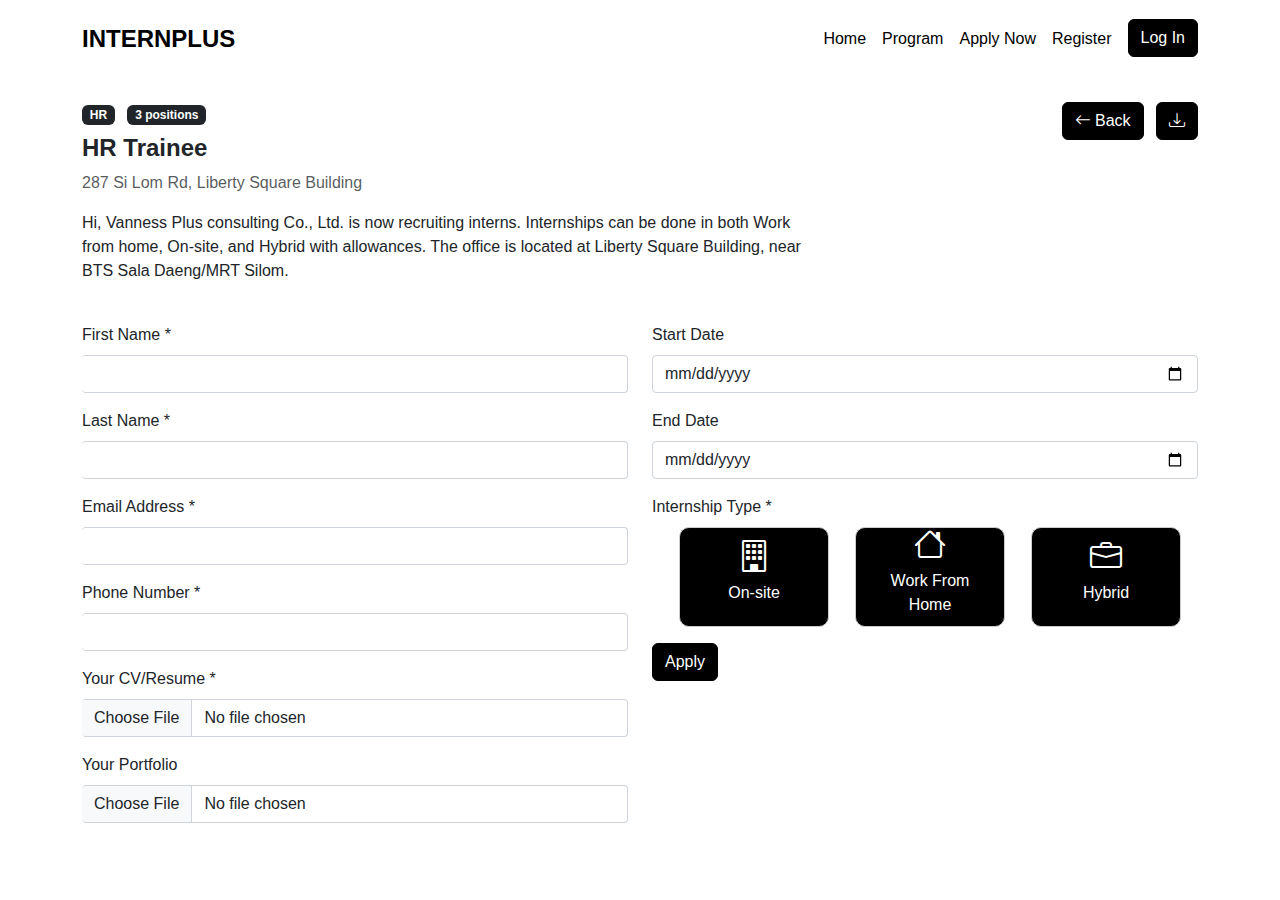
<file: internship.html>
<!DOCTYPE html>
<html lang="en">
<head>
    <meta charset="UTF-8">
    <meta name="viewport" content="width=device-width, initial-scale=1.0">
    <title>Internship Application - InternPlus</title>
    <!-- Bootstrap CSS -->
    <link rel="stylesheet" href="https://cdn.jsdelivr.net/npm/bootstrap@5.3.0/dist/css/bootstrap.min.css">
    <link href="https://cdn.jsdelivr.net/npm/bootstrap-icons/font/bootstrap-icons.css" rel="stylesheet">
    <!-- Custom CSS -->
    <link rel="stylesheet" href="styles.css">
</head>
<body>
    <!-- Navigation Bar -->
    <nav class="navbar navbar-expand-lg navbar-light bg-white py-3">
        <div class="container">
            <a class="navbar-brand fw-bold" href="index.html">INTERNPLUS</a>
            <div class="collapse navbar-collapse justify-content-end" id="navbarNav">
                <ul class="navbar-nav">
                    <li class="nav-item"><a class="nav-link" href="./index.html">Home</a></li>
                    <li class="nav-item"><a class="nav-link active" href="./program.html">Program</a></li>
                    <li class="nav-item"><a class="nav-link" href="./internship.html">Apply Now</a></li>
                    <li class="nav-item"><a class="nav-link" href="./register.html">Register</a></li>
                    <li class="nav-item"><a class="btn btn-dark ms-2" href="./login.html">Log In</a></li>
                </ul>
            </div>
        </div>
    </nav>

    <div class="container mt-4">
        <!-- Title and position info -->
        <div class="row">
            <div class="col-md-8">
                <span class="badge bg-dark">HR</span>
                <span class="ms-2 badge bg-dark">3 positions</span>
                <h1 class="fw-bold mt-2">HR Trainee</h1>
                <p class="text-muted">287 Si Lom Rd, Liberty Square Building</p>
            </div>
            <div class="col-md-4 text-end">
                <button class="btn btn-dark" onclick="history.back()"><i class="bi bi-arrow-left"></i> Back</button>
                <button class="btn btn-dark ms-2"><i class="bi bi-download"></i></button>
            </div>
        </div>
        <!-- Description -->
        <div class="row">
            <div class="col-md-8">
                <p>Hi, Vanness Plus consulting Co., Ltd. is now recruiting interns. Internships can be done in both Work from home, On-site, and Hybrid with allowances. The office is located at Liberty Square Building, near BTS Sala Daeng/MRT Silom.</p>
            </div>
        </div>
        
    </div>

    <div class="container mt-4">
        <div class="row">
            <div class="col-md-6">
                <!-- Form for personal details and file uploads -->
                <form>
                    <div class="mb-3">
                        <label for="firstName" class="form-label">First Name *</label>
                        <input type="text" class="form-control" id="firstName" required>
                    </div>
                    <div class="mb-3">
                        <label for="lastName" class="form-label">Last Name *</label>
                        <input type="text" class="form-control" id="lastName" required>
                    </div>
                    <div class="mb-3">
                        <label for="email" class="form-label">Email Address *</label>
                        <input type="email" class="form-control" id="email" required>
                    </div>
                    <div class="mb-3">
                        <label for="phone" class="form-label">Phone Number *</label>
                        <input type="tel" class="form-control" id="phone" required>
                    </div>
                    <div class="mb-3">
                        <label for="cv" class="form-label">Your CV/Resume *</label>
                        <input type="file" class="form-control" id="cv" required>
                    </div>
                    <div class="mb-3">
                        <label for="portfolio" class="form-label">Your Portfolio</label>
                        <input type="file" class="form-control" id="portfolio">
                    </div>
                </form>
            </div>
            <div class="col-md-6">
                <!-- Form for internship period and type -->
                <form>
                    <div class="mb-3">
                        <label for="startDate" class="form-label">Start Date</label>
                        <input type="date" class="form-control" id="startDate" required>
                    </div>
                    <div class="mb-3">
                        <label for="endDate" class="form-label">End Date</label>
                        <input type="date" class="form-control" id="endDate" required>
                    </div>
                    <div class="mb-3">
                        <label class="form-label">Internship Type *</label>
                        <!-- Internship Type Section -->
        <div class="row">
            <div class="col-md-12 d-flex justify-content-center">
                <div class="internship-type d-flex align-items-center justify-content-center">
                    <div class="type-option">
                        <input type="radio" id="onSite" name="internshipType" value="on-site" hidden />
                        <label for="onSite" class="d-block text-center">
                            <i class="bi bi-building" style="font-size: 2rem;"></i>
                            <p>On-site</p>
                        </label>
                    </div>
                    <div class="type-option mx-4">
                        <input type="radio" id="workFromHome" name="internshipType" value="work-from-home" hidden />
                        <label for="workFromHome" class="d-block text-center">
                            <i class="bi bi-house" style="font-size: 2rem;"></i>
                            <p>Work From Home</p>
                        </label>
                    </div>
                    <div class="type-option">
                        <input type="radio" id="hybrid" name="internshipType" value="hybrid" hidden />
                        <label for="hybrid" class="d-block text-center">
                            <i class="bi bi-briefcase" style="font-size: 2rem;"></i>
                            <p>Hybrid</p>
                        </label>
                    </div>
                </div>
            </div>
        </div>
        
    </div>
    <button type="submit" class="btn btn-dark">Apply</button>
                    </div>
                    
                </form>
            </div>
        </div>
    </div>

    <!-- Bootstrap JS -->
    <script src="https://cdn.jsdelivr.net/npm/bootstrap@5.3.0/dist/js/bootstrap.bundle.min.js"></script>
    <!-- Custom JavaScript for Dynamic Content and Filtering -->
    <script> </script>
</body>
</html>
</file>
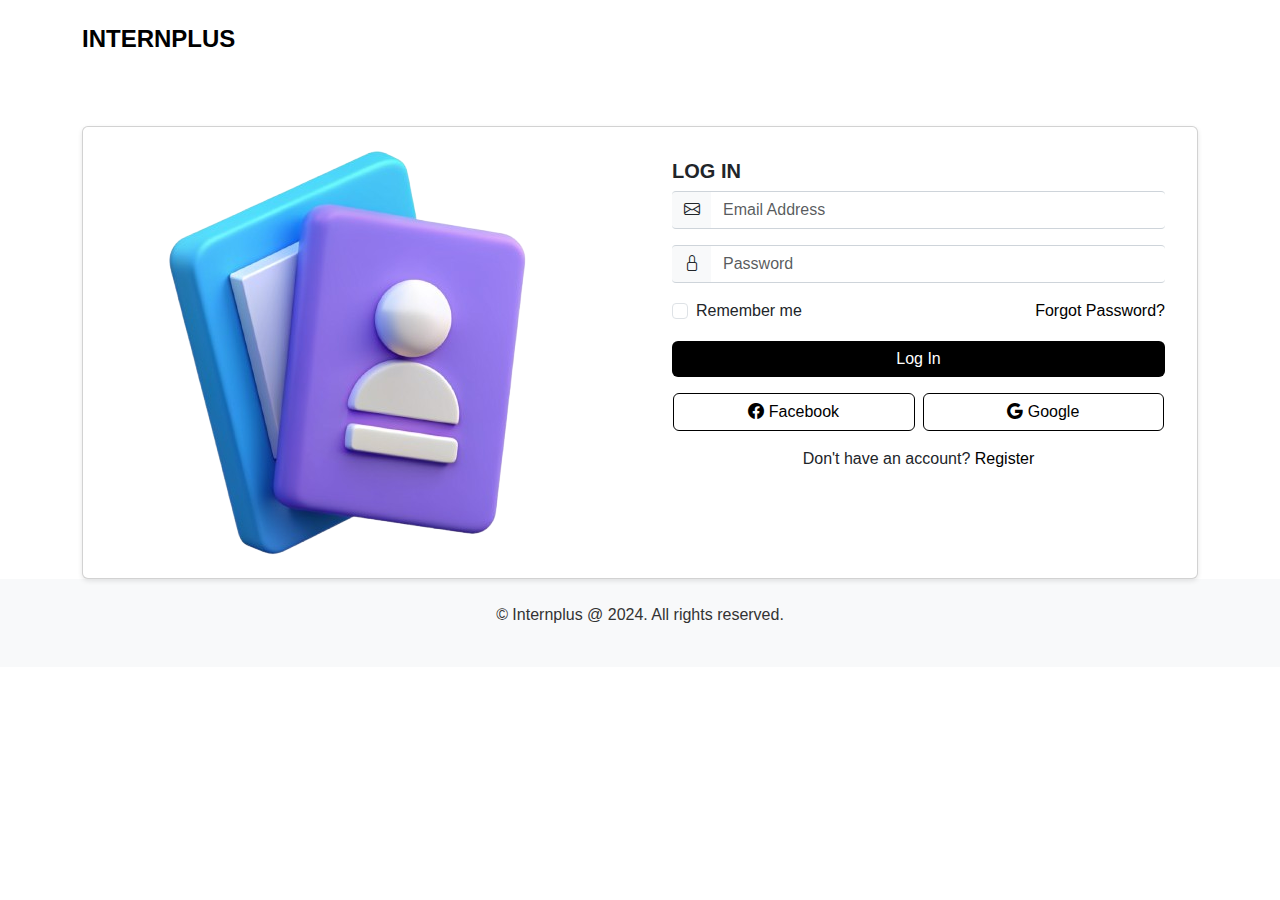
<file: login.html>
<!DOCTYPE html>
<html lang="en">
<head>
    <meta charset="UTF-8">
    <meta name="viewport" content="width=device-width, initial-scale=1.0">
    <title>Login - InternPlus</title>
    <link rel="stylesheet" href="https://cdn.jsdelivr.net/npm/bootstrap@5.3.0/dist/css/bootstrap.min.css">
    <link href="https://cdn.jsdelivr.net/npm/bootstrap-icons/font/bootstrap-icons.css" rel="stylesheet">
    <link rel="stylesheet" href="styles.css">
</head>
<body>
    <nav class="navbar navbar-expand-lg navbar-light bg-white py-3">
        <div class="container">
            <a class="navbar-brand fw-bold" href="index.html">INTERNPLUS</a>
        </div>
    </nav>

    <div class="container mt-5">
        <div class="card login-card">
            <div class="row g-0">
                <div class="col-md-6 login-image">
                    <img src="./assets/img/login.png" alt="Login Visual" class="img-fluid">
                </div>
                <div class="col-md-6">
                    <div class="card-body">
                        <h2 class="card-title">LOG IN</h2>
                        <form>
                            <div class="mb-3 input-group">
                                <span class="input-group-text"><i class="bi bi-envelope"></i></span>
                                <input type="email" class="form-control" id="email" placeholder="Email Address">
                            </div>
                            <div class="mb-3 input-group">
                                <span class="input-group-text"><i class="bi bi-lock"></i></span>
                                <input type="password" class="form-control" id="password" placeholder="Password">
                            </div>
                            <div class="d-flex justify-content-between mb-3">
                                <div class="form-check">
                                    <input type="checkbox" class="form-check-input" id="rememberMe">
                                    <label class="form-check-label" for="rememberMe">Remember me</label>
                                </div>
                                <a href="#" class="forgot-password" style="text-decoration: none;color:#000;">Forgot Password?</a>
                            </div>
                            <button type="submit" class="btn btn-black w-100">Log In</button>
                            <div class="social-login mt-3 text-center d-flex justify-content-center">
                                <button type="button" class="btn social-btn me-2" id="facebook-btn"><i class="bi bi-facebook"></i> Facebook</button>
                                <button type="button" class="btn social-btn" id="google-btn"><i class="bi bi-google"></i> Google</button>
                            </div> 
                            <p class="text-center mt-3">Don't have an account? <a href="register.html" style="text-decoration: none;color:#000;">Register</a></p>
                        </form>                                                
                    </div>
                </div>
            </div>
        </div>
    </div>

    <footer class="bg-light py-4 text-center">
        <p>&copy; Internplus @ 2024. All rights reserved.</p>
    </footer>

    <script src="https://cdn.jsdelivr.net/npm/bootstrap@5.3.0/dist/js/bootstrap.bundle.min.js"></script>
</body>
</html>
</file>
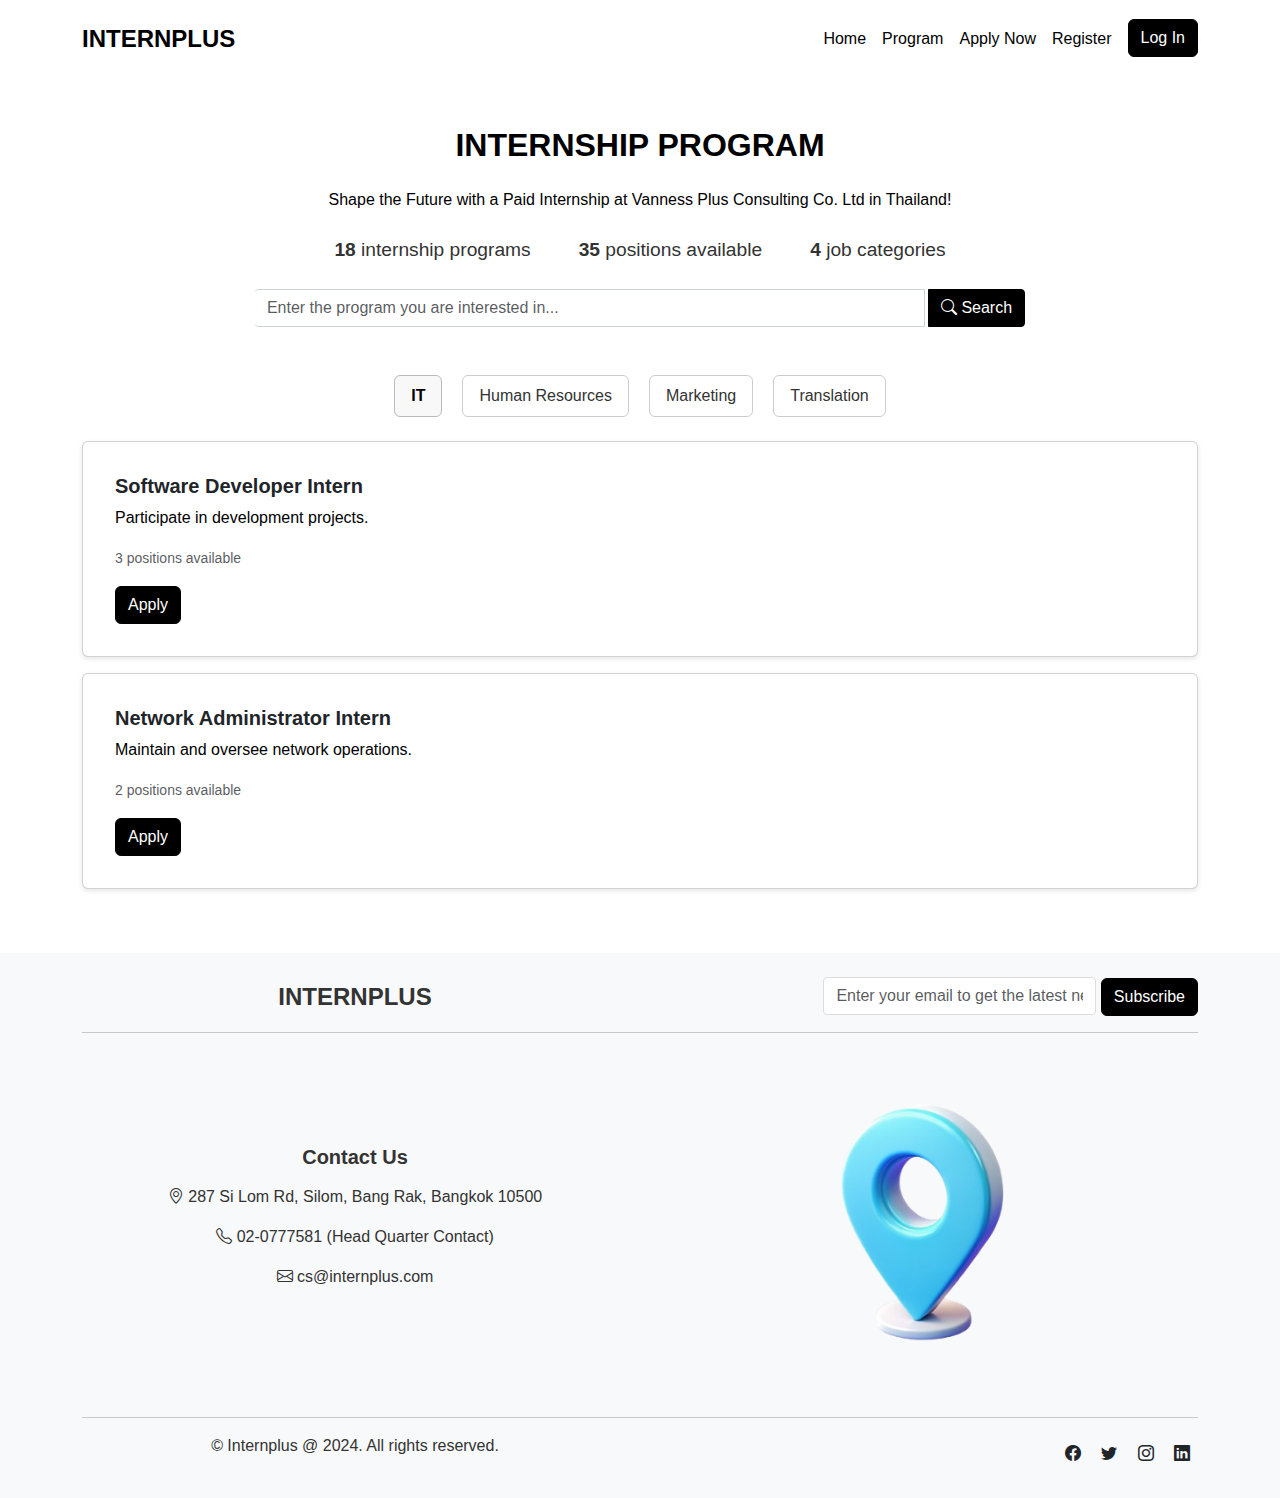
<file: program.html>
<!DOCTYPE html>
<html lang="en">
<head>
    <meta charset="UTF-8">
    <meta name="viewport" content="width=device-width, initial-scale=1.0">
    <title>Programs - InternPlus</title>
    <!-- Bootstrap CSS -->
    <link rel="stylesheet" href="https://cdn.jsdelivr.net/npm/bootstrap@5.3.0/dist/css/bootstrap.min.css">
    <link href="https://cdn.jsdelivr.net/npm/bootstrap-icons/font/bootstrap-icons.css" rel="stylesheet">
    <!-- Custom CSS -->
    <link rel="stylesheet" href="styles.css">
</head>
<body>
    <!-- Navigation Bar -->
    <nav class="navbar navbar-expand-lg navbar-light bg-white py-3">
        <div class="container">
            <a class="navbar-brand fw-bold" href="index.html">INTERNPLUS</a>
            <div class="collapse navbar-collapse justify-content-end" id="navbarNav">
                <ul class="navbar-nav">
                    <li class="nav-item"><a class="nav-link" href="./index.html">Home</a></li>
                    <li class="nav-item"><a class="nav-link active" href="./program.html">Program</a></li>
                    <li class="nav-item"><a class="nav-link" href="./internship.html">Apply Now</a></li>
                    <li class="nav-item"><a class="nav-link" href="./register.html">Register</a></li>
                    <li class="nav-item"><a class="btn btn-dark ms-2" href="./login.html">Log In</a></li>
                </ul>
            </div>
        </div>
    </nav>

    <!-- Program Page Section -->
    <section class="program-page bg-white py-5">
        <div class="container">
            <h2 class="text-center fw-bold mb-4">INTERNSHIP PROGRAM</h2>
            <p class="text-center">Shape the Future with a Paid Internship at Vanness Plus Consulting Co. Ltd in Thailand!</p>
            <div class="stats d-flex justify-content-center my-4">
                <div class="me-5"><strong>18</strong> internship programs</div>
                <div class="me-5"><strong>35</strong> positions available</div>
                <div><strong>4</strong> job categories</div>
            </div>
            <!-- Search Box centered -->
            <div class="search-box text-center mb-5">
                <input type="text" id="searchInput" class="form-control d-inline-block" style="width: 60%;" placeholder="Enter the program you are interested in...">
                <button class="btn btn-dark" onclick="applySearch()"><i class="bi bi-search"></i> Search</button>
            </div>
            <!-- Category Tabs centered -->
            <div class="category-tabs text-center mb-4">
                <button class="category-btn btn btn-outline-secondary active" onclick="filterCategory('IT')">IT</button>
                <button class="category-btn btn btn-outline-secondary" onclick="filterCategory('HR')">Human Resources</button>
                <button class="category-btn btn btn-outline-secondary" onclick="filterCategory('Marketing')">Marketing</button>
                <button class="category-btn btn btn-outline-secondary" onclick="filterCategory('Translation')">Translation</button>
            </div>
            <!-- Listings -->
            <div id="listings" class="listings">
                <!-- Dynamic content will be loaded here -->
            </div>
        </div>
    </section>

    <!-- Footer -->
    <footer class="bg-light py-4">
        <div class="container text-center">
            <div class="row align-items-center">
                <div class="col-md-6 fw-bold fs-4">INTERNPLUS</div>
                <div class="col-md-6 text-end">
                    <input type="email" class="form-control d-inline-block w-50" placeholder="Enter your email to get the latest news...">
                    <button class="btn btn-dark">Subscribe</button>
                </div>
            </div>
            <hr>
            <div class="row align-items-center">
                <div class="col-md-6">
                    <h5 class="fw-bold mb-3">Contact Us</h5>
                    <p><i class="bi bi-geo-alt"></i> 287 Si Lom Rd, Silom, Bang Rak, Bangkok 10500</p>
                    <p><i class="bi bi-telephone"></i> 02-0777581 (Head Quarter Contact)</p>
                    <p><i class="bi bi-envelope"></i> cs@internplus.com</p>
                </div>
                <div class="col-md-6 text-end">
                    <img src="./assets/img/location.png" alt="Map Icon" class="img-fluid">
                </div>
            </div>
            <hr>
            <div class="row align-items-center" id="footer">
                <div class="col-md-6 order-md-1 copyright">
                    <p>&copy; Internplus @ 2024. All rights reserved.</p>
                </div>
                <div class="col-md-6 order-md-2 footer-icons">
                    <a href="#" class="text-dark mx-2"><i class="bi bi-facebook"></i></a>
                    <a href="#" class="text-dark mx-2"><i class="bi bi-twitter"></i></a>
                    <a href="#" class="text-dark mx-2"><i class="bi bi-instagram"></i></a>
                    <a href="#" class="text-dark mx-2"><i class="bi bi-linkedin"></i></a>
                </div>
            </div>
        </div>
    </footer>
    
    <!-- Bootstrap JS -->
    <script src="https://cdn.jsdelivr.net/npm/bootstrap@5.3.0/dist/js/bootstrap.bundle.min.js"></script>
    <!-- Custom JavaScript for Dynamic Content and Filtering -->
    <script>
        document.addEventListener('DOMContentLoaded', function() {
            filterCategory('IT'); // Default to IT jobs on page load
        });
        
        // Global declaration of category data
        const categories = {
            'IT': [
                { title: 'Software Developer Intern', description: 'Participate in development projects.', positions: 3 },
                { title: 'Network Administrator Intern', description: 'Maintain and oversee network operations.', positions: 2 }
            ],
            'HR': [
                { title: 'HR Trainee', description: 'Hi, Vanness Plus consulting Co., Ltd. is now recruiting interns. Internships can be done in both Work from home, On-site, and Hybrid with allowances. The office is located at Liberty Square Building, near BTS Sala Daeng/MRT Silom.', positions: 3 }
            ],
            'Marketing': [
                { title: 'Marketing Specialist', description: 'Develop and execute marketing strategies.', positions: 2 }
            ],
            'Translation': [
                { title: 'Translator Intern', description: 'Provide support for translation of documents.', positions: 1 }
            ]
        };
        
        let currentCategory = 'IT'; // Maintain the current category globally
        
        function filterCategory(category) {
            currentCategory = category; // Update the current category
            applySearch(); // Apply search filter based on the current category and input
        }
        
        function applySearch() {
            const searchText = document.getElementById('searchInput').value.toLowerCase();
            const filteredJobs = categories[currentCategory].filter(job => 
                job.title.toLowerCase().includes(searchText) || job.description.toLowerCase().includes(searchText)
            );
            
            updateListings(filteredJobs);
        }
        
        function updateListings(jobs) {
            const listingsElement = document.getElementById('listings');
            listingsElement.innerHTML = ''; // Clear previous listings
        
            if (jobs.length > 0) {
                jobs.forEach(job => {
                    const jobElement = document.createElement('div');
                    jobElement.classList.add('card', 'mb-3');
                    jobElement.innerHTML = `
                        <div class="card-body">
                            <h5 class="card-title">${job.title}</h5>
                            <p class="card-text">${job.description}</p>
                            <p class="card-text"><small class="text-muted">${job.positions} positions available</small></p>
                            <a href="./internship.html" class="btn btn-dark">Apply</a>
                        </div>
                    `;
                    listingsElement.appendChild(jobElement);
                });
            } else {
                listingsElement.innerHTML = '<div class="text-center">No results found.</div>'; // Show no results message if no jobs match
            }
        
            updateActiveCategoryButton(currentCategory);
        }
        
        function updateActiveCategoryButton(activeCategory) {
            document.querySelectorAll('.category-btn').forEach(btn => {
                if (btn.textContent === activeCategory) {
                    btn.classList.add('active');
                } else {
                    btn.classList.remove('active');
                }
            });
        }
        </script>
        
</body>
</html>
</file>
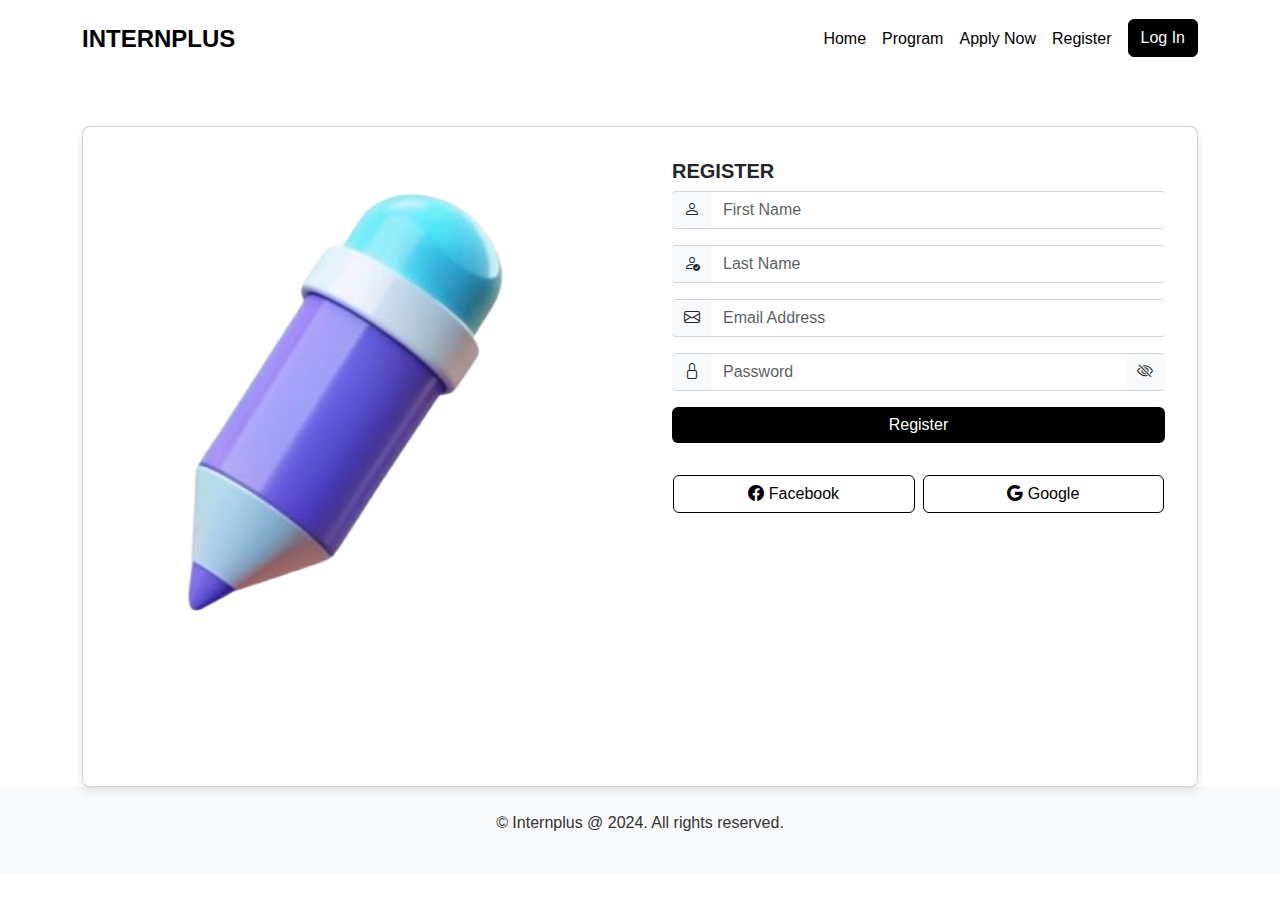
<file: register.html>
<!DOCTYPE html>
<html lang="en">
<head>
    <meta charset="UTF-8">
    <meta name="viewport" content="width=device-width, initial-scale=1.0">
    <title>Register - InternPlus</title>
    <!-- Bootstrap CSS -->
    <link rel="stylesheet" href="https://cdn.jsdelivr.net/npm/bootstrap@5.3.0/dist/css/bootstrap.min.css">
    <link href="https://cdn.jsdelivr.net/npm/bootstrap-icons/font/bootstrap-icons.css" rel="stylesheet" />
    <link rel="stylesheet" href="styles.css"> <!-- Ensure your CSS file is linked -->
</head>
<body>
    <!-- Navigation Bar -->
    <nav class="navbar navbar-expand-lg navbar-light bg-white py-3">
        <div class="container">
            <a class="navbar-brand fw-bold" href="index.html">INTERNPLUS</a>
            <div class="collapse navbar-collapse justify-content-end" id="navbarNav">
                <ul class="navbar-nav">
                    <li class="nav-item"><a class="nav-link" href="./index.html">Home</a></li>
                    <li class="nav-item"><a class="nav-link" href="./program.html">Program</a></li>
                    <li class="nav-item"><a class="nav-link" href="./internship.html">Apply Now</a></li>
                    <li class="nav-item"><a class="nav-link active" href="#">Register</a></li>
                    <li class="nav-item"><a class="btn btn-dark ms-2" href="./login.html">Log In</a></li>
                </ul>
            </div>
        </div>
    </nav>

    <!-- Registration Section -->
    <div class="container mt-5">
        <div class="card registration-card">
            <div class="row g-0">
                <div class="col-md-6 registration-image">
                    <img src="./assets/img/pencil.png" alt="Registration Visual" class="img-fluid">
                </div>
                <div class="col-md-6">
                    <div class="card-body">
                        <h2 class="card-title">REGISTER</h2>
                        <form id="registrationForm">
                            <div class="mb-3 input-group">
                                <span class="input-group-text"><i class="bi bi-person"></i></span>
                                <input type="text" class="form-control" id="firstName" placeholder="First Name" required>
                            </div>
                            <div class="mb-3 input-group">
                                <span class="input-group-text"><i class="bi bi-person-check"></i></span>
                                <input type="text" class="form-control" id="lastName" placeholder="Last Name" required>
                            </div>
                            <div class="mb-3 input-group">
                                <span class="input-group-text"><i class="bi bi-envelope"></i></span>
                                <input type="email" class="form-control" id="email" placeholder="Email Address" required>
                            </div>
                            <div class="mb-3 input-group">
                                <span class="input-group-text"><i class="bi bi-lock"></i></span>
                                <input type="password" class="form-control" id="password" placeholder="Password" aria-label="Password" required>
                                <span class="input-group-text" style="cursor: pointer;" onclick="togglePasswordVisibility()">
                                    <i class="bi bi-eye-slash" id="toggleIcon"></i>
                                </span>
                            </div>
                                                      
                            <div class="d-grid gap-2">
                                <button type="submit" class="btn btn-black w-100 mb-3">Register</button>
                            </div>
                            <div class="social-login mt-3 text-center d-flex justify-content-center">
                                <button type="button" class="btn social-btn me-2" id="facebook-btn"><i class="bi bi-facebook"></i> Facebook</button>
                                <button type="button" class="btn social-btn" id="google-btn"><i class="bi bi-google"></i> Google</button>
                            </div>                            
                        </form>
                        
                    </div>
                </div>
            </div>
        </div>
    </div>

     <!-- Footer -->
    <footer class="bg-light py-4">
        <div class="container text-center">
            <p>&copy; Internplus @ 2024. All rights reserved.</p>
        </div>
    </footer>

    <!-- Bootstrap JS -->
    <script src="https://cdn.jsdelivr.net/npm/bootstrap@5.3.0/dist/js/bootstrap.bundle.min.js"></script>
    <script>
        function togglePasswordVisibility() {
            var passwordInput = document.getElementById('password');
            var toggleIcon = document.getElementById('toggleIcon');
            if (passwordInput.type === 'password') {
                passwordInput.type = 'text';
                toggleIcon.classList.replace('bi-eye-slash', 'bi-eye');
            } else {
                passwordInput.type = 'password';
                toggleIcon.classList.replace('bi-eye', 'bi-eye-slash');
            }
        }
        </script>
        
        
        
</body>
</html>
</file>
<file: styles.css>
body {
    font-family: Arial, sans-serif;
}

#google_translate_element {
    position: fixed;
    bottom: 10px;
    right: 10px;
    z-index: 1000;
}


.navbar-brand {
    display:inline-block; 
    margin-right : 10px;
    font-size: 1.5rem;
}

.navbar-nav .nav-link {
    font-weight: 500;
    color: #000;
}

.navbar-nav .nav-link.active {
    color: #000;
}

.navbar-nav .btn{
   margin:auto;
   
}


/* language change drop-down button  */
.dropdown{
    display:inline-block;
    vertical-align:middle;
}
.btn-white {
    color: #000; /* Text color */
    background-color: #fff; /* Button color */
    border: 1px solid #ccc; /* Border color */
}

.btn-white:hover {
    background-color: #f8f8f8; /* Hover background color */
}

/* language change drop-down button  */
.hero-section img {
    max-width: 400px;
}

.features img {
    width: 80px;
    height: 80px;
}

footer {
    color: #333;
}

footer .form-control {
    display: inline-block;
    width: 300px;
    border: 1px solid #ddd;
}

footer .btn {
    vertical-align: middle;
}


.navbar-brand {
    font-size: 1.5rem;
}

.navbar-nav .nav-link {
    font-weight: 500;
    color: #000;
}

.navbar-nav .nav-link.active {
    color: #000;
}

.hero-section img {
    max-width: 400px;
}

.features img, .program-page img {
    width: 80px;
    height: 80px;
}

footer {
    color: #333;
    background-color: #f8f9fa;
}

footer .form-control {
    display: inline-block;
    width: 300px;
    border: 1px solid #ddd;
}

footer .btn {
    vertical-align: middle;
}

.program-page {
    background-color: #fff;
    color: #333;
}

.program-page h2, .program-page p {
    color: #000;
}

.stats {
    font-size: 1.2rem;
}

.search-box input[type="text"] {
    width: 50%;
    margin-right: -1px;
    border-radius: 0.25rem 0 0 0.25rem;
}

.search-box button {
    border-radius: 0 0.25rem 0.25rem 0;
}

.card {
    box-shadow: 0 2px 5px rgba(0,0,0,0.1);
}

.card-body {
    padding: 1.5rem;
}

.card-title {
    font-size: 1.25rem;
    font-weight: bold;
}

.card-text {
    font-size: 1rem;
    margin-bottom: 1rem;
}

.btn-dark {
    background-color: #000;
    border-color: #000;
}

.btn-dark:hover {
    background-color: #333;
    border-color: #333;
}


.category-tabs {
    display: inline-block; 
    margin-bottom: 20px;
}

.category-btn {
    background: #fff;
    border: 1px solid #ccc;
    padding: 8px 16px;
    font-size: 16px;
    color: #333;
    outline: none;
    cursor: pointer;
}

.category-btn:hover, .category-btn.active {
    background-color: #f8f8f8;
    border-color: #bbb;
}

.category-btn.active {
    font-weight: bold;
    color: #000;
}


.search-box {
    text-align: center;
}

.search-box input[type="text"] {
    width: 40%; 
    display: inline-block; 
}

.search-box button {
    vertical-align: top; 
}


.category-tabs {
    justify-content: center;
    display: flex;
    flex-wrap: wrap;
}

.category-btn {
    margin: 0 10px;
}


body, html {
    height: 100%;
    margin: 0;
    font-family: Arial, sans-serif;
}

.navbar {
    background-color: #fff; 
}

.registration-card {
    box-shadow: 0 4px 8px rgba(0,0,0,0.1);
    border-radius: 8px;
}

.registration-image img {
    width: 100%;
    height: 100%;
    object-fit: cover; 
    border-radius: 8px 0 0 8px; 
}

.card-body {
    padding: 2rem;
}

.form-control {
    border-radius: 0.25rem;
}

.btn-primary {
    background-color: #0056b3;
    border-color: #004085;
}

.social-login button {
    width: 49%; 
}


.input-group-text {
    background-color: #fff; 
    border-right: none; 
}

.form-control {
    border-left: none; 
}


.form-control:focus {
    box-shadow: none; 
    border-color: #80bdff; 
}

.input-group-text, .form-control {
    border-color: #ced4da; 
}


.social-login button {
    width: 49%; 
    padding: 0.375rem 0.75rem; 
}


.social-login .btn-info {
    margin-right: 2%; 
}

.social-login .btn-danger {
    margin-left: 2%; 
}



.btn-black {
    background-color: #000; 
    color: #fff; 
    border: none; 
}


.social-btn {
    background-color: transparent; 
    color: #333; 
    border: 1px solid #ccc;
    width: 49%; 
}

#facebook-btn {
    border-color: #000; 
    color: #000; 
}

#google-btn {
    border-color: #000;
    color: #000; 
}

.social-btn:hover {
    background-color: #f8f8f8; 
}

.input-group-text {
    background-color: #fff; 
    border-right: none;
}

.form-control {
    border-left: none; 
}

.form-control:focus {
    box-shadow: none; 
    border-color: #80bdff;
}


.toggle-password {
    background: none;
    border: none;
    cursor: pointer;
}
.input-group .form-control {
    border-radius: 0.25rem;
    border-right: none;
}

.input-group-text {
    border-radius: 0.25rem; 
    border-left: none; 
    cursor: pointer; 
}


.input-group-text i {
    vertical-align: middle; 
}


.input-group .form-control:focus {
    box-shadow: inset 0 1px 1px rgba(0,0,0,.075), 0 0 8px rgba(102, 175, 233, .6); 
    border-color: #000; 
}


.input-group {
    flex-wrap: nowrap; 
}


.input-group-text {
    background-color: #f8f9fa; 
}

.input-group-text:hover {
    background-color: #e9ecef;
}


/* internship page  */


h1.fw-bold {
    font-size: 24px; /* Large font size for the main title */
}

.text-muted {
    color: #6c757d; /* Muted text color for less important text */
}

.btn-secondary {
    color: #fff; /* White text inside buttons */
    background-color: #6c757d; /* Grey background for buttons */
    border: none; /* No border for a cleaner look */
}

.btn-secondary i {
    margin-right: 5px; /* Space between icon and text (if needed) */
}

p {
    font-size: 16px; /* Standard text size for readability */
    line-height: 1.5; /* Adequate line height for readability */
    margin-top: 0;
    margin-bottom: 1rem; /* Space below paragraphs */
}
.internship-type{
    margin-left:10px;
}
.internship-type .type-option {
    width: 150px;      /* Sets a fixed width for each option */
    height: 100px;     /* Sets a fixed height for each option */
    padding: 10px;     /* Padding inside each option */
    margin: 0 2px;    /* Adds space between options */
    display: flex;     /* Uses flexbox for alignment */
    flex-direction: column; /* Aligns the icon and text vertically */
    justify-content: center; /* Centers content vertically */
    align-items: center; /* Centers content horizontally */
    border: 1px solid #ccc; /* Border to visually separate elements */
    border-radius: 10px; /* Rounded corners for aesthetics */
    cursor: pointer; /* Changes cursor to pointer on hover */
    background-color: #000;
    transition: background-color 0.3s, border-color 0.3s,color 0.3s; /* Smooth transition for hover effects */
}


/* .internship-type .type-option:hover {
    background-color: #f8f8f8; Changes background on hover
    border-color: #333; Changes border color on hover
    color:#000;
} */

.internship-type .type-option label {
    font-size: 1.25rem; /* larger font size for desktop */
    color:#fff;
    padding: 15px; /* more padding for larger display */
}

.internship-type .type-option i {
    font-size: 2rem; /* original icon size for desktop */
}

.internship-type .type-option input[type="radio"]:checked + label {
    border-color: #000; /* Highlight border when selected */
    color:skyblue; /* Light background when selected */
   
}




input[type="date"] {
    padding: .375rem .75rem;
    border: 1px solid #ced4da;
    border-radius: .25rem;
    font-size: 1rem;
}

/* Style the focus state */
input[type="date"]:focus {
    border-color: #80bdff;
    outline: 0;
    box-shadow: 0 0 0 0.2rem rgba(0, 123, 255, .25);
}

.footer-icons {
    text-align: right; /* Aligns content to the right on larger screens */
    order:2;    
}

.copyright{
    text-align:left;
    order:1;
}

/* internship page  */

/* Mobile responsive  */

.hero-section {
    background-color: #f8f9fa; /* Light background color */
    padding: 40px 0; /* Top and bottom padding */
}

.hero-section .container {
    display: flex;
    flex-direction: column; /* Stacks content vertically on mobile */
    align-items: center; /* Centers content horizontally */
    text-align: center; /* Centers text */
}

.hero-section h1 {
    font-size: 24px; /* Adjusts font size for mobile */
    text-align:center;
    margin-bottom: 10px; /* Adds space below the heading */
}

.hero-section p {
    font-size: 16px; /* Adjusts paragraph font size for readability */
    margin-bottom:20px;
}

.hero-section img {
    width: 100%; /* Reduces image width to 80% of its container */
    max-width: 300px; /* Maximum width to avoid overly large images */
    height:auto;
    margin-bottom: 20px; /* Adds space below the image */
}

.hero-section a.btn {
    width: 80%; /* Makes the button wider to fit content */
    max-width: 250px; /* Maximum width for the button */
    margin-bottom:20px;

}

.copyright{
    display:flex;
    justify-content: center;
    align-items:center;
}



@media (min-width: 768px) {
    .navbar-nav .btn{
        margin-left:0px;
    }
    .hero-section .container {
        flex-direction: row;
        justify-content: space-between;
        align-items: center;
    }

    .hero-section h1 {
        font-size: 40px; /* Larger font size for desktop */
    }

    .hero-section p {
        font-size: 18px; /* Adjust paragraph font size */
    }

    .hero-section img {
        width: auto; /* Auto width for larger screens */
        max-width: 400px; /* Increase max width */
    }

    .hero-section a.btn {
        width: auto;
        max-width: none;
    }

    footer .form-control, footer .btn {
        width: auto;
    }

    .hero-image {
        display: block; /* Show the image on larger screens */
    }


}

@media (max-width: 767px) {
    .footer-icons {
        text-align: center; /* Centers icons on mobile */
        order: 1; /* Icons come first */
    }
    .copyright {
        text-align: center; /* Center the text on mobile */
        order: 2; /* Copyright text comes after icons */
        margin-top: 20px; /* Optional: adds space between icons and text */
    }

    .hero-image {
        display: none; /* Hide the image by default (for mobile devices) */
    }

    .internship-type .type-option label {
        font-size: 1rem; /* smaller font size for mobile */
        padding: 10px; /* less padding for smaller display */
    }
    
    .internship-type .type-option i {
        font-size: 1.5rem; /* smaller icon size for mobile */
    }
}

@media (max-width: 576px) { /* Adjusting for devices smaller than 576px */
    .internship-type {
        flex-direction: column; /* Stack the options vertically */
        align-items: center; /* Center align the items */
    }

    .internship-type .type-option {
        max-width: 100%; /* Allow each option to expand fully within the container */
        margin: 10px auto; /* Center margin and standard spacing */
    }

    .internship-type .type-option:not(:last-child) {
        margin-bottom: 15px; /* Add more space between options */
    }

    .internship-type .type-option i {
        font-size: 1.2rem; /* Slightly smaller icons */
    }
}
</file>
